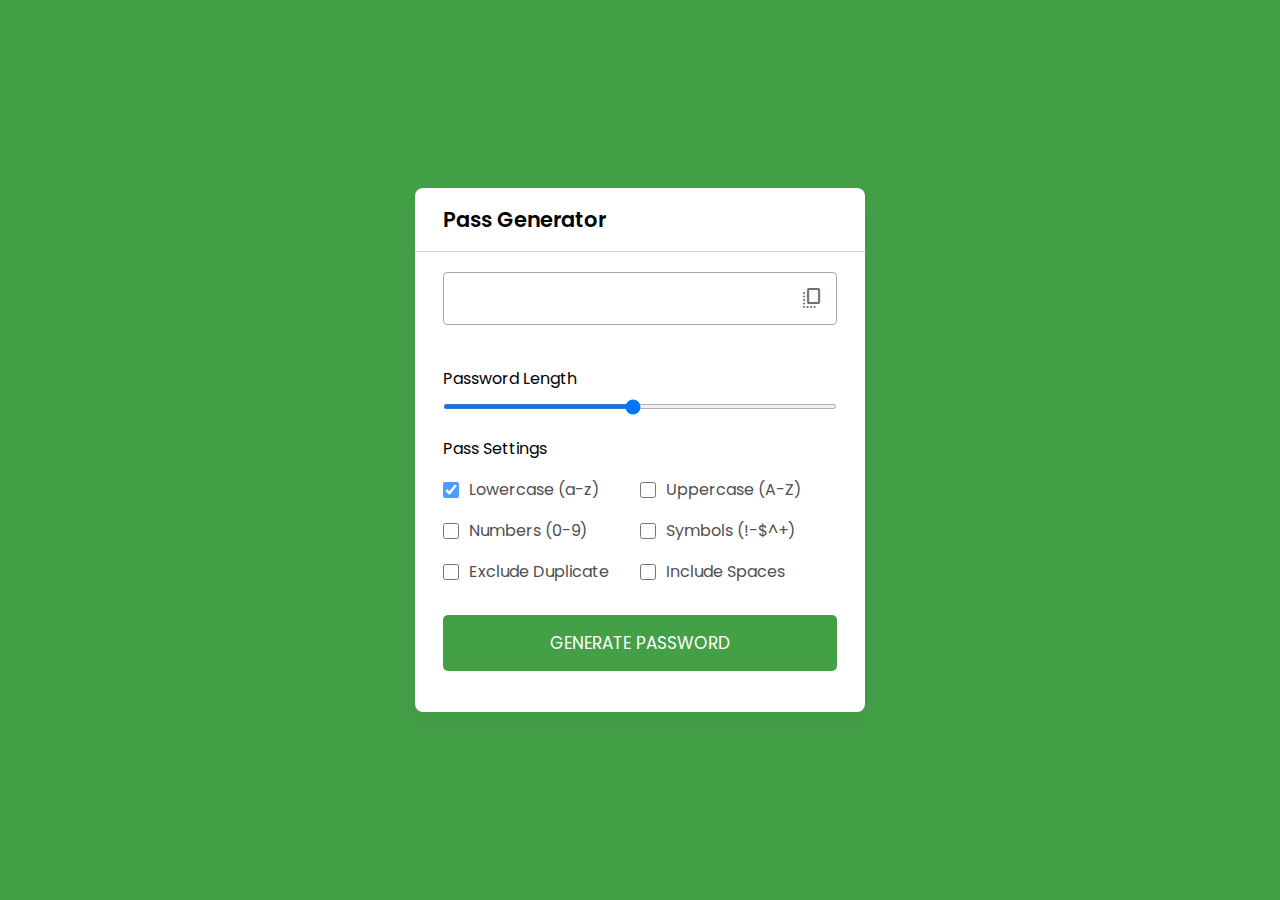
<file: pass-generator-03/index.html>
<!DOCTYPE html>
<html lang="en">

<head>
    <meta charset="UTF-8">
    <meta http-equiv="X-UA-Compatible" content="IE=edge">
    <meta name="viewport" content="width=device-width, initial-scale=1.0">
    <link href="https://fonts.googleapis.com/css2?family=Material+Symbols+Rounded" rel="stylesheet" />
    <link rel="stylesheet" href="style.css">
    <title>#3 - Pass Generator | AsmrProg</title>
</head>

<body>

    <div class="container">
        
        <h2>Pass Generator</h2>
        
        <div class="wrapper">
            
            <div class="input-box">
                <input type="text" disabled>
                <span class="material-symbols-rounded">copy_all</span>
            </div>
            
            <div class="pass-indicator"></div>
            
            <div class="pass-length">
                
                <div class="details">
                    <label class="title">Password Length</label>
                    <span></span>
                </div>
                
                <input type="range" min="1" max="30" value="15" step="1">
            
            </div>

            <div class="pass-settings">
                
                <label class="title">Pass Settings</label>
                
                <ul class="options">
                    
                    <li class="option">
                        <input type="checkbox" id="lowercase" checked>
                        <label for="lowercase">Lowercase (a-z)</label>
                    </li>
                    
                    <li class="option">
                        <input type="checkbox" id="uppercase">
                        <label for="uppercase">Uppercase (A-Z)</label>
                    </li>
                    
                    <li class="option">
                        <input type="checkbox" id="numbers">
                        <label for="numbers">Numbers (0-9)</label>
                    </li>
                    
                    <li class="option">
                        <input type="checkbox" id="symbols">
                        <label for="symbols">Symbols (!-$^+)</label>
                    </li>
                    
                    <li class="option">
                        <input type="checkbox" id="exc-duplicate">
                        <label for="exc-duplicate">Exclude Duplicate</label>
                    </li>
                    
                    <li class="option">
                        <input type="checkbox" id="spaces">
                        <label for="spaces">Include Spaces</label>
                    </li>
                
                </ul>
            
            </div>

            <button class="generate-btn">Generate Password</button>
        
        </div>
    
    </div>

    <script src="script.js"></script>
    <noscript>Your scripts don`t is habilited.</noscript>
</body>

</html>
</file>
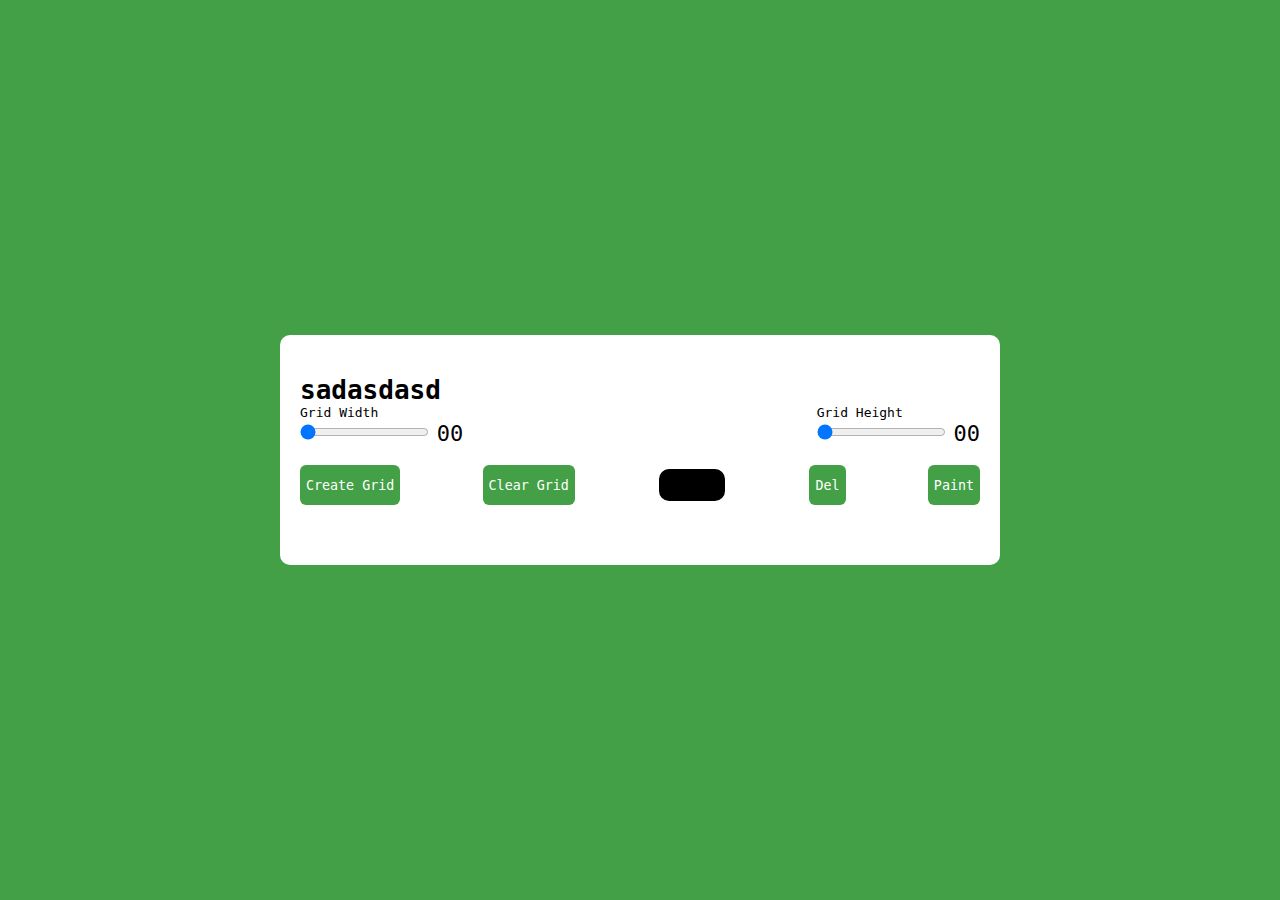
<file: pixel-art-01/index.html>
<!DOCTYPE html>
<html lang="pt-br">
<head>
    <meta charset="UTF-8">
    <meta http-equiv="X-UA-Compatible" content="IE = edge">
    <meta name="viewport" content="width=device-width, initial-scale=1.0">
    <title>Art Generator</title>
    <link rel="stylesheet" href="index.css">
</head>
<body>
    
    <div class="wrapper">
        
        <div class="options">
<h1>sadasdasd</h1>
            <div class="opt-wrapper">

                <div class="slider">

                    <label for="width-range">Grid Width</label>
                    <input type="range" id="width-range" min="1" max="40">
                    <span id="width-value">00</span>

                </div>

                <div class="slider">

                    <label for="height-range">Grid Height</label>
                    <input type="range" id="height-range" min="1" max="40">
                    <span id="height-value">00</span>

                </div>

            </div>
        
            <div class="opt-wrapper">

                <button id="submit-grid"> Create Grid</button>
                <button id="clear-grid"> Clear Grid</button>
                <input type="color" id="color-input">
                <button id="erase-btn">Del</button>
                <button id="paint-btn"> Paint </button>

            </div>

        </div>
    
        <div class="container">

        </div>

    </div>

    <script src='index.js'></script>
</body>
</html>
</file>
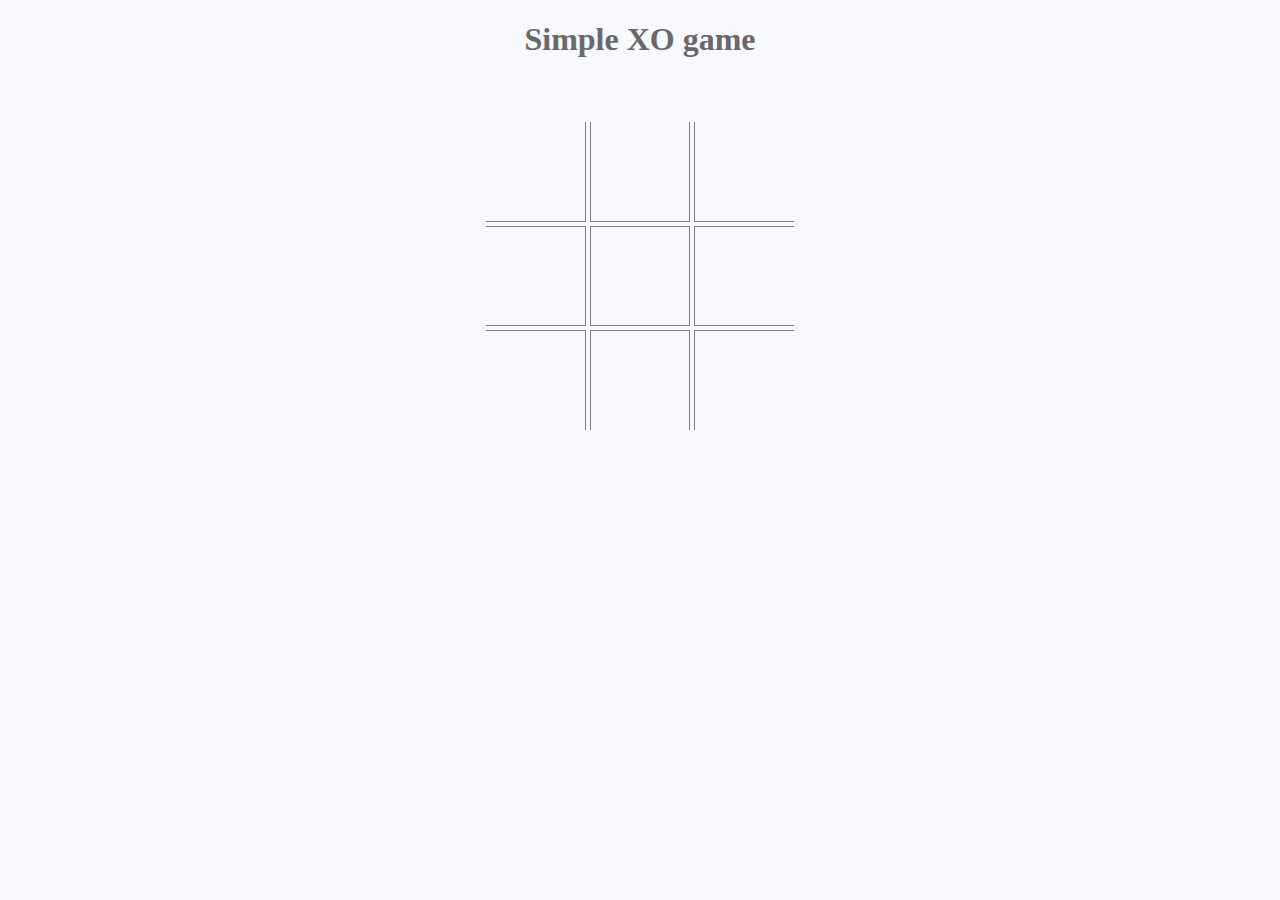
<file: simpleXO-game-06/index.html>
<!DOCTYPE html>
<html lang="pt-br">
<head>
    <meta charset="UTF-8">
    <meta name="viewport" content="width=device-width, initial-scale=1.0">
    <title>Simple XO game</title>
    <link rel="stylesheet" href="index.css">
</head>
<body>
    
    <h1>Simple XO game</h1>

    <div id="container">

        <div class="block">

            <div id="box1" class="box top left">
                <span data-player="none" onclick="play(this)">&nbsp;</span>
            </div>

            <div id="box2" class="box top">
                <span data-player="none" onclick="play(this)">&nbsp;</span>
            </div>

            <div id="box3" class="box top right">
                <span data-player="none" onclick="play(this)">&nbsp;</span>
            </div>

        </div>
    
        <div class="block">

            <div id="box4" class="box left">
                <span data-player="none" onclick="play(this)">&nbsp;</span>
            </div>
        
            <div id="box5" class="box">
                <span data-player="none" onclick="play(this)">&nbsp;</span>
            </div>
        
            <div id="box6" class="box right">
                <span data-player="none" onclick="play(this)">&nbsp;</span>
            </div>
        
        </div>

        <div class="block">

            <div id="box7" class="box bottom left">
                <span data-player="none" onclick="play(this)">&nbsp;</span>
            </div>
        
            <div id="box8" class="box bottom">
                <span data-player="none" onclick="play(this)">&nbsp;</span>
            </div>
        
            <div id="box9" class="box bottom right">
                <span data-player="none" onclick="play(this)">&nbsp;</span>
            </div>
        
        </div>

    </div>

    <script src="index.js"></script>
    <noscript>Your scripts is don`t habilited</noscript>
</body>
</html>
</file>
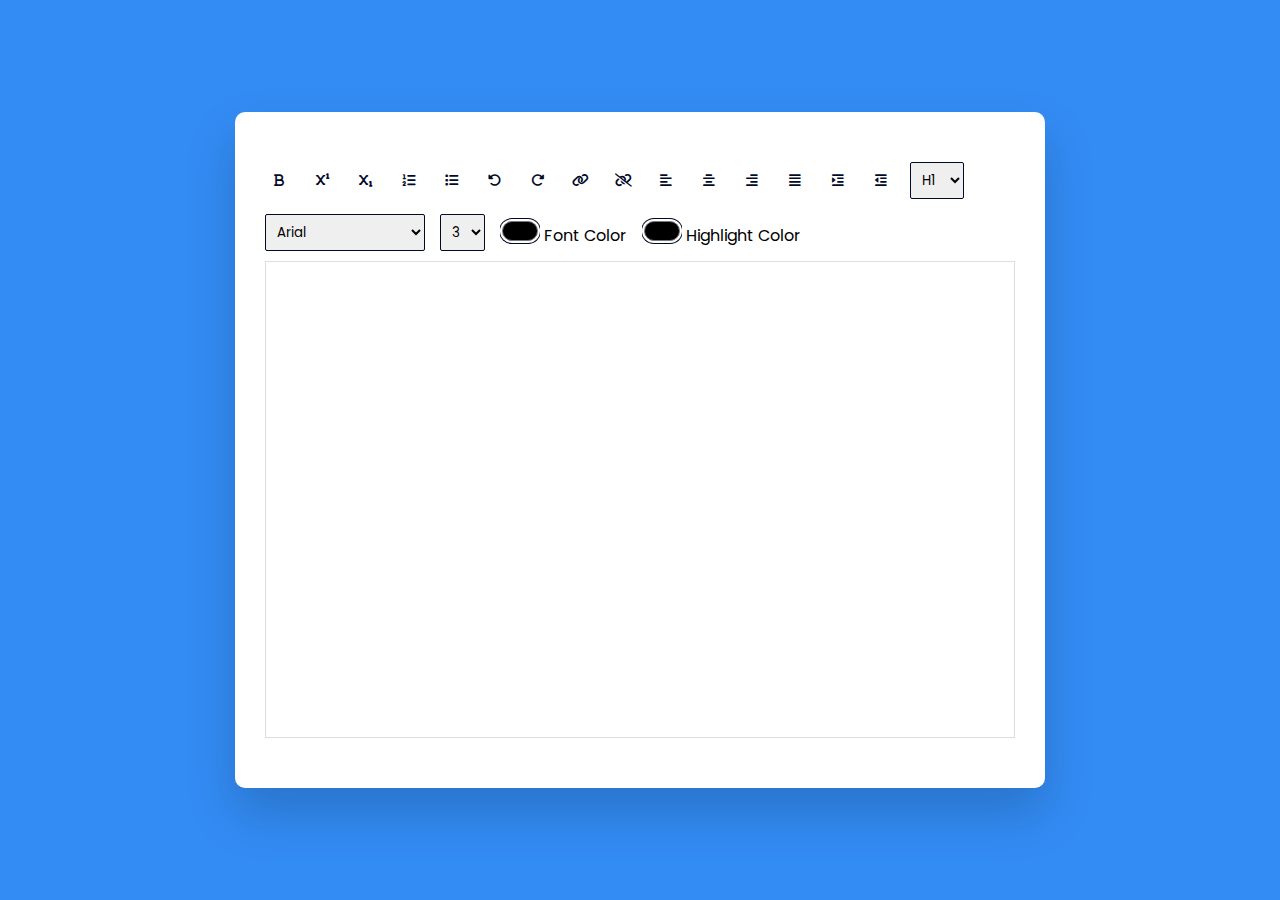
<file: text-editor-02/index.html>
<!DOCTYPE html>
<html lang="en">
<head>
    <meta charset="UTF-8">
    <meta name="viewport" content="width=device-width, initial-scale=1.0">
    <meta http-equiv="X-UA-Compatible" content="IE = edge">
    <link rel="stylesheet" href="style.css">
    <link rel="stylesheet" href="https://cdnjs.cloudflare.com/ajax/libs/font-awesome/6.2.1/css/all.min.css">
    <title>Text editor</title>
</head>
<body>
    
    <div class="container">

        <div class="options">

            <button id="bold" class="option-button format">
                <i class="fa-solid fa-bold"></i>
            </button>
            
            <button id="superscript" class="option-button script">
                <i class="fa-solid fa-superscript"></i>
            </button>

            <button id="subscript" class="option-button script">
                <i class="fa-solid fa-subscript"></i>
            </button>

            <button id="insertOrderedList" class="option-button">
                <div class="fa-solid fa-list-ol"></div>
            </button>

            <button id="insertUnorderedList" class="option-button">
                <i class="fa-solid fa-list"></i>
            </button>

            <button id="undo" class="option-button">
                <i class="fa-solid fa-rotate-left"></i>
            </button>

            <button id="redo" class="option-button">
                <i class="fa-solid fa-rotate-right"></i>
            </button>

            <button id="createLink" class="adv-option-button">
                <i class="fa fa-link"></i>
            </button>

            <button id="unlink" class="option-button">
                <i class="fa fa-unlink"></i>
            </button>

            <button id="justifyLeft" class="option-button align">
                <i class="fa-solid fa-align-left"></i>
            </button>

            <button id="justifyCenter" class="option-button align">
                <i class="fa-solid fa-align-center"></i>
            </button>

            <button id="justifyRight" class="option-button align">
                <i class="fa-solid fa-align-right"></i>
            </button>

            <button id="justifyFull" class="option-button align">
                <i class="fa-solid fa-align-justify"></i>
            </button>

            <button id="indent" class="option-button spacing">
                <i class="fa-solid fa-indent"></i>
            </button>

            <button id="outdent" class="option-button spacing">
                <i class="fa-solid fa-outdent"></i>
            </button>

            <select id="formatBlock" class="adv-option-button">
               
                <option value="H1">H1</option>
                <option value="H2">H2</option>
                <option value="H3">H3</option>
                <option value="H4">H4</option>
                <option value="H5">H5</option>
                <option value="H6">H6</option>

            </select>

            <select id="fontName" class="adv-option-button"></select>
        
            <select id="fontSize" class="adv-option-button"></select>
        
            <div class="input-wraper">
                <input type="color" id="foreColor" class="adv-option-button">
                <label for="foreColor">Font Color</label>
            </div>

            <div class="input-wrapper">
                <input type="color" id="backColor" class="adv-option-button">
                <label for="backColor">Highlight Color</label>
            </div>

        </div>
    
        <div id="text-input" contenteditable="true"></div>

    </div>

<script src="index.js"></script>
</body>
</html>
</file>
<file: pass-generator-03/style.css>
@import url('https://fonts.googleapis.com/css2?family=Poppins:wght@400;500;600&display=swap');

*{
    margin: 0;
    padding: 0;
    box-sizing: border-box;
    font-family: 'Poppins', sans-serif;
}

body{
    display: flex;
    align-items: center;
    justify-content: center;
    min-height: 100vh;
    background: #43A047;
}

.container{
    width: 450px;
    background: #fff;
    border-radius: 8px;
    box-shadow: 0 10px 20px rgba(0, 0, 0, 0.05);
}

.container h2{
    font-weight: 600;
    font-size: 1.31rem;
    padding: 1rem 1.75rem;
    border-bottom: 1px solid #d4dbe5;
}

.wrapper{
    margin: 1.25rem 1.75rem;
}

.wrapper .input-box{
    position: relative;
}

.input-box input{
    width: 100%;
    height: 53px;
    color: #000;
    background: none;
    font-size: 1.06rem;
    font-weight: 500;
    border-radius: 4px;
    letter-spacing: 1.4px;
    border: 1px solid #aaa;
    padding: 0 2.85rem 0 1rem;
}

.input-box span{
    position: absolute;
    right: 13px;
    cursor: pointer;
    line-height: 53px;
    color: #707070;
}

.input-box span:hover{
    color: #43A047 !important;
}

.wrapper .pass-indicator{
    width: 100%;
    height: 4px;
    position: relative;
    margin-top: 0.75rem;
    border-radius: 25px;
}

.pass-indicator::before{
    position: absolute;
    content: "";
    height: 100%;
    width: 50%;
    border-radius: inherit;
    transition: width 0.3s ease;
}

.pass-indicator#weak::before{
    width: 20%;
    background: #e64a4a;
}

.pass-indicator#medium::before{
    width: 50%;
    background: #f1c80b;
}

.pass-indicator#strong::before{
    width: 100%;
    background: #43A047;
}

.wrapper .pass-length{
    margin: 1.56rem 0 1.25rem;
}

.pass-length .details{
    display: flex;
    justify-content: space-between;
}

.pass-length input{
    width: 100%;
    height: 5px;
}

.pass-settings .options{
    display: flex;
    list-style: none;
    flex-wrap: wrap;
    margin-top: 1rem;
}

.pass-settings .options .option{
    display: flex;
    align-items: center;
    margin-bottom: 1rem;
    width: calc(100% / 2);
}

.options .option:first-child{
    pointer-events: none;
}

.options .option:first-child input{
    opacity: 0.7;
}

.options .option input{
    height: 16px;
    width: 16px;
    cursor: pointer;
}

.options .option label{
    cursor: pointer;
    color: #4f4f4f;
    padding-left: 0.63rem;
}

.wrapper .generate-btn{
    width: 100%;
    color: #fff;
    border: none;
    outline: none;
    cursor: pointer;
    background: #43A047;
    font-size: 1.06rem;
    padding: 0.94rem 0;
    border-radius: 5px;
    text-transform: uppercase;
    margin: 0.94rem 0 1.3rem;
}
</file>
<file: pixel-art-01/index.css>
* {
    margin:0;
    padding:0;
    box-sizing:border-box;
    font-family:monospace;
}

body {
    background-color: #43a047;
}

.wrapper {
    background-color: #fff;
    width: 80vmin;
    position: absolute;
    transform: translate(-50%, -50%);
    top: 50%;
    left:50%;
    padding:40px 20px;
    border-radius:10px;
}

label {
    display:block;
}

span {
    position:relative;
    font-size:22px;
    bottom:-1px;
}

.opt-wrapper {
    display:flex;
    justify-content:space-between;
    margin-bottom:20px;
    gap:10px;
}

button {
    background-color:#43a047;
    border:none;
    border-radius:6px;
    padding:6px;
    color:#fff;
    cursor:pointer;
}

input[type="color"] {
    appearance: none;
    -webkit-appearance: none;
    -moz-appearance: none;
    background-color: transparent;
    width:70px;
    height:40px;
    border:none;
    cursor:pointer;
}

input[type="color"]::-webkit-color-swatch {
    border: 4px solid #000;
    border-radius: 10px;
}

input[type="color"]::-moz-color-swatch {
    border: 4px solid #000;
    border-radius: 10px;
}

.gridCol {
    height:1em;
    width: 1em;
    border: 1px solid #ddd;
}

.gridRow {
    display: flex;
}

@media only screen and (max-width: 768px) {
    .griCol {
        height: 0.8em;
        width: 0.8em;

    }
}
</file>
<file: simpleXO-game-06/index.css>
body {
    background: ghostwhite;
    color: dimgray;
    font-family: serif;
    text-align: center;
}

h1 {
    font-size: 2rem;
}

#container {
    margin: 5% auto;
    border-radius: 5px;
    text-align: center;
}

.box {
    display: inline-block;
    border: 1px solid gray;
    width: 100px;
    height: 100px;
    text-align: center;
    box-sizing: border-box;
    padding: 0;
}

span {
    position: absolute;
    font-size: 75px;
    font-family:  sans-serif;
    text-align: center;
    height: 75px;
    width: 75px;
    padding: 0;
    margin: 5px;
    margin-left: -35px;
}

.top {
    border-top: none;
}

.bottom {
    border-bottom: none;
}

.left {
    border-left: none;
}

.right {
    border-right: none;
}

.alert {
    height: 75px;
    width: 125px;
    display: inline-block;
    background: ghostwhite;
    position: relative;
    z-index:10;
    margin-top: -50%;
    border-radius: 20px;
    box-shadow: 0 0 75px 2px dimgray;
    animation: larger 0.5s;
    aninmation-fill-mode: forwards;
    box-sizing: content-box;
    padding: 30px;
    bottom: 50px;
    top: 0;
}

button {
    background: dimgray;
    border-radius: 3px;
    color: ghostwhite;
    border:none;
    outline: none;
}

button:focus {
    background: silver;
}

.activeBox {
    background: silver;
}

@keyframes larger {
    from {
        height: 75px;
        width: 125px;
    }
    
    to {
        height: 100px;
        width: 250px;
    }

}
</file>
<file: text-editor-02/style.css>
@import url('https://fonts.googleapis.com/css2?family=Poppins:wght@300;400;500;600;700&display=swap');

* {
    margin: 0;
    padding: 0;
    box-sizing: border-box;
}

body {
    background-color: #338cf4;
}

.container {
    background-color: #fff;
    width: 90vmin;
    padding:50px 30px;
    position: absolute;
    transform: translate(-50%, -50%);
    top: 50%;
    left:50%;
    border-radius: 10px;
    box-shadow: 0 25px 50px rgba(7, 20, 35, 0.2);
}

.options {
    display: flex;
    flex-wrap: wrap;
    gap: 15px;
    align-items: center;
}

button {
    background-color: #fff;
    outline:none;
    border-radius: 4px;
    border: none;
    place-items: center;
    color: #020929;
    cursor: pointer;
    display: grid;
    width: 28px;
    height: 28px;
}

select {
    padding: 7px;
    border-radius: 2px;
    border: 1px solid #020929;
    cursor: pointer;
}

.options label,
.options select {
    font-family: "Poppins", sans-serif;    
}

input[type = "color"] {
    appearance: none;
    -webkit-appearance: none;
    -moz-appearance: none;
    width:40px;
    height: 28px;
    border: none;
    background-color: transparent;
    cursor:pointer;
}

input[type = "color"]::-webkit-color-swatch {
    border-radius: 15px;
    box-shadow: 0 0 0 2px #fff, 0 0 0 3px #020929;
}

input[type = "color"]::-moz-color-swatch {
    border-radius: 15px;
    box-shadow: 0 0 0 2px #fff, 0 0 0 3px #020929;
}

#text-input {
    padding: 20px;
    border: 1px solid #ddd;
    margin-top: 10px;
    height: 53vh;
}

.active {
    background-color: #e0e9ff;
}
</file>
